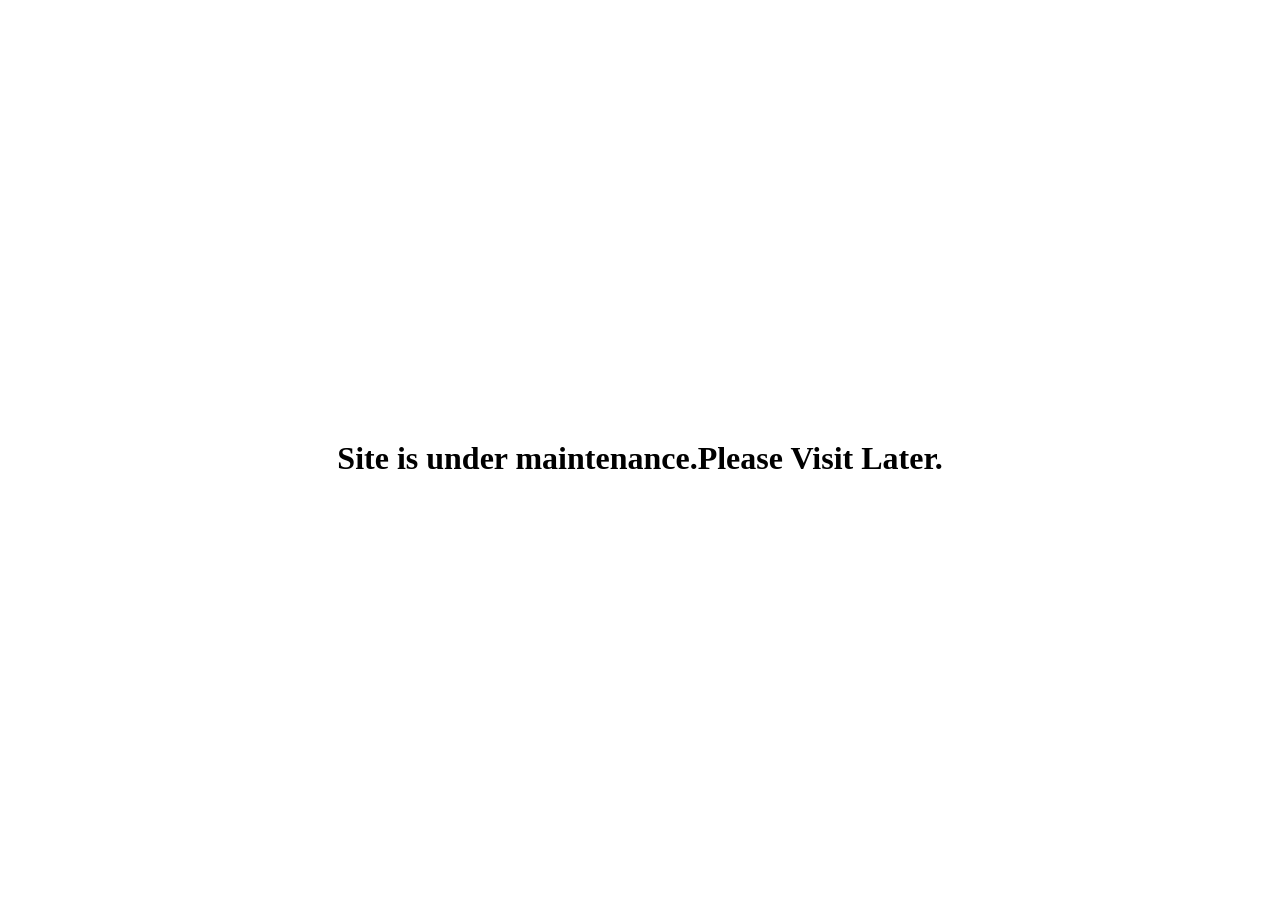
<file: index.html>
<!DOCTYPE html>
<html lang="en">
  <head>
    <meta charset="UTF-8" />
    <meta name="viewport" content="width=device-width, initial-scale=1.0" />
    <title>Portfolio</title>
  </head>
  <body>
    <div
      style="
        height: 100vh;
        width: 100%;
        display: flex;
        justify-content: center;
        align-items: center;
      "
    >
      <h1>Site is under maintenance.Please Visit Later.</h1>
    </div>
  </body>
</html>
</file>
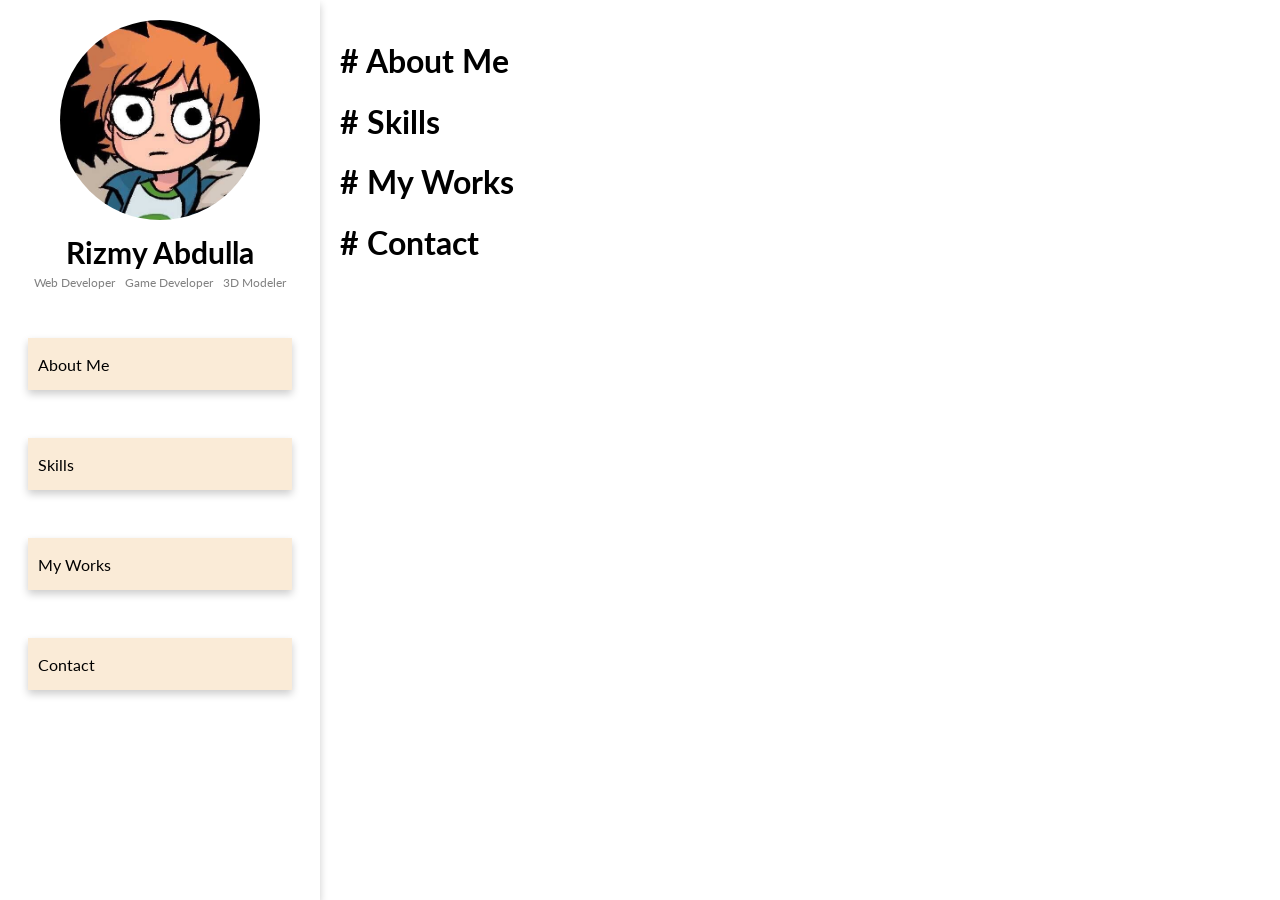
<file: dev/index.html>
<!DOCTYPE html>
<html lang="en">
  <head>
    <meta charset="UTF-8" />
    <meta name="viewport" content="width=device-width, initial-scale=1.0" />
    <title>Portfolio</title>

    <link
      rel="stylesheet"
      href="https://site-assets.fontawesome.com/releases/v6.4.0/css/all.css"
    />

    <link
      rel="stylesheet"
      href="https://site-assets.fontawesome.com/releases/v6.4.0/css/sharp-regular.css"
    />

    <link rel="stylesheet" href="./css/style.css" />
  </head>
  <body>
    <div class="main-container">
      <div class="static-container">
        <div class="static-container-content">
          <div class="static-container-content-bio">
            <img
              src="images/logo.jpg"
              alt="Profile Picture"
              class="static-container-image"
            />
            <p class="static-container-name">Rizmy Abdulla</p>
            <div class="static-container-tags">
              <p>Web Developer</p>
              <p>Game Developer</p>
              <p>3D Modeler</p>
            </div>
          </div>
          <div class="static-container-content-nav">
            <div class="static-container-content-nav-item" id="navBtn1">
              <!-- <div class="static-container-content-nav-item-shiver"></div> -->
              <p>About Me</p>
              <i class="fa-regular fa-circle-right"></i>
            </div>
            <div class="static-container-content-nav-item" id="navBtn2">
              <p>Skills</p>
              <i class="fa-regular fa-circle-right"></i>
            </div>
            <div class="static-container-content-nav-item" id="navBtn3">
              <p>My Works</p>
              <i class="fa-regular fa-circle-right"></i>
            </div>
            <div class="static-container-content-nav-item" id="navBtn4">
              <p>Contact</p>
              <i class="fa-regular fa-circle-right"></i>
            </div>
          </div>
        </div>
      </div>
      <div class="detailed-container">
        <div class="detailed-container-content">
          <div id="about">
            <h1 class="title"># About Me</h1>
          </div>
          <div id="skills">
            <h1 class="title"># Skills</h1>
          </div>
          <div id="works">
            <h1 class="title"># My Works</h1>
          </div>
          <div id="contact">
            <h1 class="title"># Contact</h1>
          </div>
        </div>
      </div>
    </div>
    <script src="./js/script.js"></script>
  </body>
</html>
</file>
<file: dev/css/style.css>
@import url("https://fonts.googleapis.com/css2?family=Lato&display=swap");

body {
  padding: 0;
  margin: 0;

  font-family: "Lato", sans-serif;
}

/* base Div */
.main-container {
  display: flex;
  height: 100%;
  width: 100%;
}
/* main Grids*/
.static-container {
  width: 25%;
  height: 100vh;
}
.detailed-container {
  width: 75%;
  height: 100vh;
}

/* Grid Content */

.static-container-content,
.detailed-container-content {
  -webkit-box-sizing: border-box; /* Safari/Chrome, other WebKit */
  -moz-box-sizing: border-box; /* Firefox, other Gecko */
  box-sizing: border-box; /* Opera/IE 8+ */
}

.static-container-content {
  box-shadow: 0 4px 8px 0 rgba(0, 0, 0, 0.2);
  height: 100%;
  padding: 20px;

  display: flex;
  flex-direction: column;
  align-items: center;
}
.detailed-container-content {
  height: 100%;
  padding: 20px;
  overflow-x: auto;
}
.static-container-content-bio {
  display: flex;
  flex-direction: column;
  align-items: center;
}

.static-container-image {
  width: 200px;
  border-radius: 100px;
}
.static-container-name {
  font-size: 30px;
  font-weight: bold;

  margin: 0;
  margin-top: 14px;
  margin-bottom: 5px;
}
.static-container-tags {
  display: flex;
  gap: 10px;
}
.static-container-tags i {
  margin: 0;
  padding: 0;
  font-size: 10px;
  color: grey;
}

.static-container-tags p {
  margin: 0;
  padding: 0;
  font-size: 12px;
  color: grey;
}

.static-container-content-nav {
  height: 100%;
  width: 100%;

  display: flex;
  flex-direction: column;
  /* justify-content: space-evenly; */

  overflow-x: auto;
}

.static-container-content-nav-item {
  background-color: antiquewhite;
  box-shadow: 0 4px 8px 0 rgba(0, 0, 0, 0.2);
  margin: 0rem 0.5rem;
  margin-top: 3rem;
  padding: 10px;
  height: 2rem;

  display: flex;
  align-items: center;
  justify-content: space-between;

  cursor: pointer;
}

.static-container-content-nav-item a {
  text-decoration: none;
}

/* .static-container-content-nav-item-shiver {
  display: none;
  background-color: white;
  position: absolute;
  width: 20px;
  height: 50px;
  clip-path: polygon(59% 0, 100% 0%, 42% 100%, 0 100%);
}
.static-container-content-nav-item:hover
  .static-container-content-nav-item-shiver {
  transition: 1s;
  display: block;
  animation: shiver 2s linear;
} */

/* @keyframes shiver {
  0% {
    transform: translate(0, 0);
  }
  100% {
    transform: translate(290px, 0);
  }
} */

/* Components */

.title {
}

/* Breakpoints */

@media only screen and (max-width: 992px) {
  .static-container {
    width: 35%;
  }
  .detailed-container {
    width: 65%;
  }

  .static-container-tags p {
    font-size: 10px;
  }
}

/* Medium devices (landscape tablets, 768px and up) */
@media only screen and (max-width: 768px) {
  .static-container {
    display: none;
  }
  .detailed-container {
    width: 100%;
  }
  .static-container-tags p {
    font-size: 10px;
  }
}
</file>
